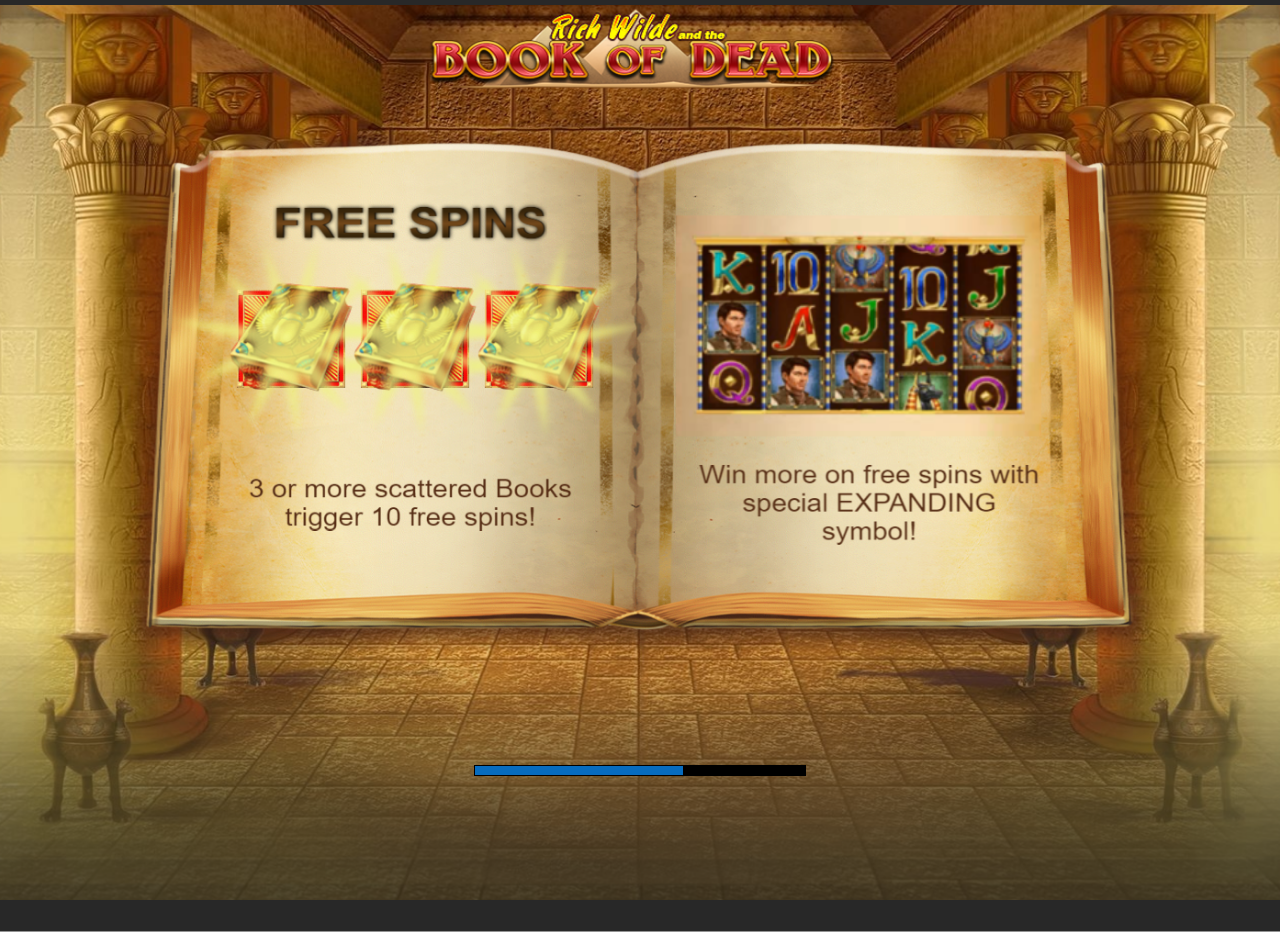
<file: index.html>
<!DOCTYPE html>
<html lang="en">
    <head>
        <meta http-equiv="content-type" content="text/html; charset=utf-8">
        <meta charset="UTF-8">
        <title>Book-of-dead</title>
        <style>
            body {
                padding: 0px;
            }

            @media screen and (orientation: landscape) {
                .loading_text {
                    font-weight: bold;
                    font-size: 40px
                }
            }

            @media screen and (orientation: portrait) {
                .loading_text {
                    font-weight: normal;
                    font-size: 20px
                }
            }

            .fullscreen {
                position: absolute;
                width: 100%;
                height: 100%;
                left: 0;
                top: 0;
            }

            .fixed {
                position: fixed;
                display: none;
            }

            button#home {
                bottom: 50px;
                left: 50px;
                width: 80px;
                height: 80px;
                background-image: url(assets/sprites/ui/home.png);
                background-size: cover;
                border-radius: 50%;
                border: none;
            }

            button#menu {
                bottom: 50px;
                right: 50px;
                width: 80px;
                height: 80px;
                background-image: url(assets/sprites/ui/menu.png);
                background-size: cover;
                border-radius: 50%;
                border: none;
            }

            button#sound {
                bottom: 50px;
                right: 50px;
                width: 80px;
                height: 80px;
                background-image: url(assets/sprites/ui/sound_on.png);
                background-size: cover;
                border-radius: 50%;
                border: none;
            }

            button#home:focus, button#menu:focus, button#sound:focus {
                outline: none;
            }

            .footer {
                position: fixed;
                bottom: 0%;
                width: 100%;
                height: 30px;
                background-color: #222;
                color: #fff;
                font-size: 25px;
                padding: 5px 0px;
            }

            .col-3, .col-6 {
                display: inline-block;
                margin: 0px;
            }

            .col-3 {
                width: 24%;
            }

            .col-6 {
                width: 50%;
            }

        </style>
        <script type="text/javascript" src="assets/js/jquery-1.12.2.min.js"></script>

        <script src="App/settings.js"></script>
        <script>Settings["game-code-url"] = false;</script>

        <script src="App/jquery-3.4.1.js"></script>

        <script src="App/Libs/Broadcast/Broadcast.js"></script>

        <script src="App/Libs/Dust/dust.js"></script>

        <script src="App/Libs/Pixi.Classes/Mraid.js"></script>

        <script src="App/Libs/Platform/platform.js"></script>

        <script src="App/Libs/WebFont/webfont.js"></script>

        <script src="App/Libs/Pixi.Classes/Loader.js"></script>

        <!--script src="App/Loader.js"></script-->

        <script src="App/Libs/Pixi/4.7.1-ga-ready/pixi.js"></script>

        <script src="App/Libs/Pixi/pixi-sound.js"></script>

        <script src="App/Libs/Pixi/pixi-filters.js"></script>

        <script src="App/Libs/Underscore/underscore-min.js"></script>

        <script src="App/Libs/GreenSock/1.20.4/TweenLite.js"></script>

        <script src="App/Libs/GreenSock/1.20.4/easing/EasePack.js"></script>

        <script src="App/Libs/gown/gown.js"></script>
        <script>
            var aeonTheme = new GOWN.ThemeParser("App/Libs/gown/theme/aeon_desktop.json");
            aeonTheme.once(GOWN.Theme.COMPLETE, () => {}, this);
            var menuTheme = new GOWN.ThemeParser("App/Libs/gown/theme/menuStyle.json");
            menuTheme.once(GOWN.Theme.COMPLETE, () => {}, this);
            GOWN.loader.load();
        </script>

        <script src="App/Libs/Pixi.Classes/Class.js"></script>

        <script src="App/Libs/Pixi.Classes/Game.js"></script>

        <script src="App/Libs/Pixi.Classes/Game.Pixi.js"></script>

        <script src="App/Libs/Pixi.Classes/Screen.js"></script>

        <script src="App/Libs/Pixi.Classes/Screen.Pixi.js"></script>

        <script src="App/Libs/Pixi.Classes/Screen.Tween.js"></script>

        <script src="App/Libs/Pixi.Classes/Screen.Emitter.js"></script>

        <script src="App/Libs/Pixi.Classes/Screen.Text.js"></script>

        <script src="App/Libs/Pixi.Classes/Screen.Underscore.js"></script>

        <!--<script src="App/Libs/Progressbar/progressbar.js"></script>-->

        <script src="Math/Slots/Escalibur.js"></script>

        <script src="App/App.js"></script>

        <script src="App/Screens/CallToAction.js"></script>

        <script src="App/Screens/Gameplay.js"></script>

        <script src="App/Screens/Tutorial.js"></script>
    </head>
    <body>
        <!-- <button id="home" class="fixed"></button> -->
        <button id="menu" class="fixed"></button>
        <button id="sound" class="fixed"></button>

        <div id="footer" class="footer text-center" style="display: none;">
            <div class="col-3"></div>
            <div class="col-6" style="text-align: center;">
                <span>Balance:&nbsp;</span>
                <span id="balance_value" style="text-align: left;">10000</span>
                &nbsp;&nbsp;&nbsp;
                <span>Bet:&nbsp;</span>
                <span id="bet_value" style="text-align: left;">20</span>
            </div>
            <div class="col-3" style="text-align: left;">
                <span>Win:&nbsp;</span>
                <span id="win_value" style="text-align: left;"></span>
            </div>
        </div>

    </body>
</html>
</file>
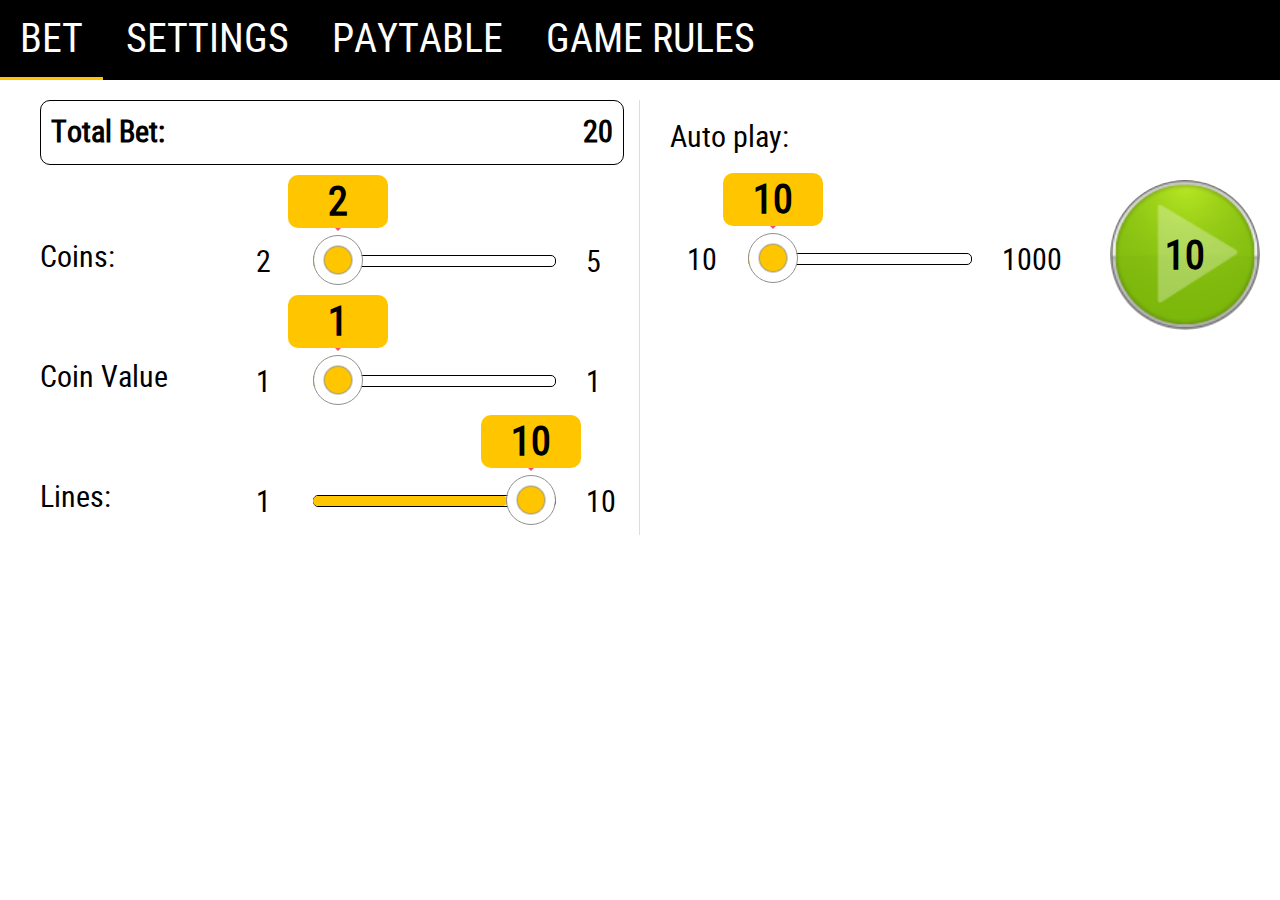
<file: assets/settings.html>
<html>
	<head>
		<meta charset="utf-8">
		<title>Settings</title>
		<link href="bootstrap/bootstrap.css" rel="stylesheet">
		<link href="js/ion.rangeslider/css/ion.rangeSlider.css" rel="stylesheet" type="text/css" />
        <link href="js/ion.rangeslider/css/ion.rangeSlider.skinFlat.css" rel="stylesheet" type="text/css" />
        <link href="../Fonts/ROBOTO_CONDENSED_REGULAR.css" rel="stylesheet" type="text/css" />
		<style>
			body {
				font-family: "ROBOTO_CONDENSED_REGULAR";
				padding: 0px;
			}

			.fullscreen {
				position: absolute;
				left: 0;
				top: 0;
				width: 100%;
				height: 100%;
				padding: 0;
				margin: 0;
			}

			.tab {
				background-color: #fff;
				padding: 0px;
				margin: 0px;
			}

			.tab-nav {
				background-color: #000;
			}

			.tab-nav ul {
				margin: 0;
				padding: 0;
			}

			.tab-nav ul li {
				display: inline-block;
				list-style: none;
				margin: 0;
				padding: 10px 20px;
				font-size: 40px;
			}

			.tab-nav ul li.active {
				border-bottom: 3px solid #ffc300;
			}

			.tab-nav ul li a {
				text-decoration: none;
				color: #fff;
			}

			.tab-content {
				overflow-x: hidden;
				overflow-y: auto;
				color: #000;
				font-family: 'ROBOTO_CONDENSED_REGULAR';
				font-weight: bold;
			}

			.pull-right {
				float: right;
			}

			.pull-left {
				float: left;
			}

			#auto_play_btn {
				position: absolute;
				right: 20px;
				top: 100px;
				width: 150px;
				height: 150px;
				border-radius: 50%;
				border: none;
				color: #000;
				font-size: 40px;
				background-image: url(sprites/ui/auto_play.png);
				background-size: cover;
				font-weight: bold;
			}

			#auto_play_btn:focus {
				outline: none;
			}

			button#sound {
				float: right;
				width: 160px;
				height: 80px;
				background-image: url(sprites/ui/on.png);
				background-size: cover;
				background-color: #fff;
				border: none;
			}

			button#sound:focus {
				outline: none;
			}

			#paytable {
				background: url(settings/paytablebg.jpg) no-repeat center center;
				background-size: cover;
				border: 2px solid #000;
				margin: 0px;
			}

			#game_rule {
				padding: 20px;
			}

			#game_rule h1 {
				font-weight: bold;
				font-size: 80px;
			}

			#game_rule h2 {
				color: #8f1c18;
				font-style: italic;
				font-size: 70px;
			}

			#game_rule p {
				padding: 10px;
				font-size: 50px;
			}

		</style>
		<script src="js/jquery-1.12.2.min.js" type="text/javascript"></script>
		<script src="bootstrap/bootstrap.min.js" type="text/javascript"></script>
        <script src="js/ion.rangeslider/js/ion.rangeSlider.js" type="text/javascript"></script>
        <script src="js/components-ion-sliders.js" type="text/javascript"></script>
	</head>
	<body>
		<div class="fullscreen">
			<div class="tab" id="menu">
				<div class="tab-nav">
					<ul>
						<li class="active"><a href="bet">BET</a></li>
						<li><a href="settings">SETTINGS</a></li>
						<li><a href="paytable">PAYTABLE</a></li>
						<li><a href="game_rule">GAME RULES</a></li>
					</ul>
				</div>
				<div class="tab-content" style="position: relative;">
					<div id="bet" style="font-size: 30px; padding: 20px 40px;">
						<div class="row">
							<div class="col-sm-6 col-md-6" style="border-right: 1px solid #ddd;">
								<p style="border: 1px solid #000; border-radius: 10px; padding: 10px;">
									<span>Total Bet:</span>
									<span class="pull-right" id="total_bet_value">50</span>
								</p>
								<div class="row">
									<div class="col-sm-4">
										<h2 style="margin-top: 65px;">Coins:</h2>
									</div>
									<div class="col-sm-8">
										<div class="row">
											<div class="col-sm-2 text-center">
												<h2 style="margin-top: 70px;">2</h2>
											</div>
											<div class="col-sm-8">
												<input id="coins" type="text" /> 
											</div>
											<div class="col-sm-1 text-center">
												<h2 style="margin-top: 70px;">5</h2>
											</div>
										</div>
									</div>
								</div>
								<div class="row">
									<div class="col-sm-4">
										<h2 style="margin-top: 65px;">Coin Value</h2>
									</div>
									<div class="col-sm-8">
										<div class="row">
											<div class="col-sm-2 text-center">
												<h2 style="margin-top: 70px;">1</h2>
											</div>
											<div class="col-sm-8">
												<input id="coin_value" type="text" /> 
											</div>
											<div class="col-sm-1 text-center">
												<h2 style="margin-top: 70px;">1</h2>
											</div>
										</div>
									</div>
								</div>
								<div class="row">
									<div class="col-sm-4">
										<h2 style="margin-top: 65px;">Lines:</h2>
									</div>
									<div class="col-sm-8">
										<div class="row">
											<div class="col-sm-2 text-center">
												<h2 style="margin-top: 70px;">1</h2>
											</div>
											<div class="col-sm-8">
												<input id="lines" type="text" /> 
											</div>
											<div class="col-sm-1 text-center">
												<h2 style="margin-top: 70px;">10</h2>
											</div>
										</div>
									</div>
								</div>
							</div>
							<div class="col-sm-6 col-md-6" style="padding-left: 30px;">
								<div class="row" style="margin-bottom: 10px;">
									<div class="col-sm-12">
										<h2>Auto play:</h2>
									</div>
								</div>
								<div class="col-sm-8">
									<div class="row">
										<div class="col-sm-2 text-center">
											<h2 style="margin-top: 70px;">10</h2>
										</div>
										<div class="col-sm-8">
											<input id="auto_play" type="text" /> 
										</div>
										<div class="col-sm-1 text-center">
											<h2 style="margin-top: 70px;">1000</h2>
										</div>
									</div>
								</div>
							</div>
						</div>
						<button id="auto_play_btn">10</button>
					</div>
					<div id="settings">
						<div class="row">
							<div class="col-sm-12" style="font-size: 30px; padding: 50px;">
								<img src="sprites/ui/sound.png">
								<span><b>Sound</b></span>
								<button id="sound"></button>
							</div>
						</div>
					</div>
					<div id="paytable" style="font-size: 30px;">
						<h1 class="text-center" style="color: #ffa80c; text-shadow: 2px 2px 5px #000; font-size: 100px; margin: 60px;">
							<b>FREE SPINS</b>
						</h1>
						<div class="text-center" style="margin:50px 10px;">
							<img src="settings/scatter.png" width="20%">
							<img src="settings/scatter.png" width="20%">
							<img src="settings/scatter.png" width="20%">
						</div>
						<p class="text-center">3 or more scattered Books trigger 10 free spins!</p>
						<P class="text-center">
							The Book is WILD! It can substitute for any other symbol to form a winning combo.
							<br/>The Book is also a SCATTER and will pay anywhere on the reels.
						</P>
						<div class="row" style="margin: 50px 30px; border-bottom: 1px solid #aaa;">
							<div class="col-sm-6">
								<p class="text-center">
									Scatter wins are multiplied by the total bet staked and are added to the payline wins.
								</p>
							</div>
							<div class="col-sm-6">
								<div class="row">
									<div class="col-sm-6">
										<img src="settings/scatter.png" width="80%">
									</div>
									<div class="col-sm-6">
										<div style="margin-bottom: 30px;">
											<span style="color: #ffa80c; font-size: 40px; margin-right: 30px; text-shadow: 2px 2px 5px #000;">5</span>
											<span style="font-size: 40px;">200</span>
										</div>
										<div style="margin-bottom: 30px;">
											<span style="color: #ffa80c; font-size: 40px; margin-right: 30px; text-shadow: 2px 2px 5px #000;">4</span>
											<span style="font-size: 40px;">20</span>
										</div>
										<div style="margin-bottom: 30px;">
											<span style="color: #ffa80c; font-size: 40px; margin-right: 30px; text-shadow: 2px 2px 5px #000;">3</span>
											<span style="font-size: 40px;">2</span>
										</div>
									</div>
								</div>
							</div>
						</div>
						<div class="text-center" style="padding: 30px 10px; border-bottom: 1px solid #ccc;">
							<p>
								A special EXPANDING SYMBOL is randomly chosen to help you win more on free spins. Watch it expand to cover the reel when more prizes are in store! Symbols can appear anywhere along an active line win!
							</p>
							<div>
								<img src="settings/symbol_panel.png" width="50%">
							</div>
						</div>
						<div class="row" style="border-bottom: 1px solid #ddd;">
							<div class="col-sm-12">
								<h1 class="text-center" style="color: #ffa80c; text-shadow: 2px 2px 5px #000; font-size: 60px; margin: 60px;">
									<b>WIN UP TO 250000 COINS!</b>
								</h1>
								<div class="row">
									<div class="col-sm-2">
									</div>
									<div class="col-sm-2">
										<img src="settings/S09BaseGame.png" width="100%">
										<div style="padding-left: 20px;">
											<p>
												<span style="color: #ffa80c; text-shadow: 2px 2px 5px #000; margin-right: 30px;">5</span>
												<span>5000</span>
											</p>
											<p>
												<span style="color: #ffa80c; text-shadow: 2px 2px 5px #000; margin-right: 30px;">4</span>
												<span>1000</span>
											</p>
											<p>
												<span style="color: #ffa80c; text-shadow: 2px 2px 5px #000; margin-right: 30px;">3</span>
												<span>100</span>
											</p>
											<p>
												<span style="color: #ffa80c; text-shadow: 2px 2px 5px #000; margin-right: 30px;">2</span>
												<span>10</span>
											</p>
										</div>
									</div>
									<div class="col-sm-2">
										<img src="settings/S08BaseGame.png" width="100%">
										<div style="padding-left: 50px;">
											<p>
												<span>2000</span>
											</p>
											<p>
												<span>400</span>
											</p>
											<p>
												<span>40</span>
											</p>
											<p>
												<span>5</span>
											</p>
										</div>
									</div>
									<div class="col-sm-2">
										<img src="settings/S07BaseGame.png" width="100%">
										<div style="padding-left: 50px;">
											<p>
												<span>750</span>
											</p>
											<p>
												<span>100</span>
											</p>
											<p>
												<span>30</span>
											</p>
											<p>
												<span>5</span>
											</p>
										</div>
									</div>
									<div class="col-sm-2">
										<img src="settings/S06BaseGame.png" width="100%">
										<div style="padding-left: 50px;">
											<p>
												<span>750</span>
											</p>
											<p>
												<span>100</span>
											</p>
											<p>
												<span>30</span>
											</p>
											<p>
												<span>5</span>
											</p>
										</div>
									</div>
									<div class="col-sm-2">
									</div>
								</div>
								<div class="row">
									<div class="col-sm-1">
									</div>
									<div class="col-sm-2">
										<img src="settings/S05BaseGame.png" width="100%">
										<div style="padding-left: 20px;">
											<p>
												<span style="color: #ffa80c; text-shadow: 2px 2px 5px #000; margin-right: 30px;">5</span>
												<span>150</span>
											</p>
											<p>
												<span style="color: #ffa80c; text-shadow: 2px 2px 5px #000; margin-right: 30px;">4</span>
												<span>40</span>
											</p>
											<p>
												<span style="color: #ffa80c; text-shadow: 2px 2px 5px #000; margin-right: 30px;">3</span>
												<span>5</span>
											</p>
										</div>
									</div>
									<div class="col-sm-2">
										<img src="settings/S04BaseGame.png" width="100%">
										<div style="padding-left: 50px;">
											<p>
												<span>150</span>
											</p>
											<p>
												<span>40</span>
											</p>
											<p>
												<span>5</span>
											</p>
										</div>
									</div>
									<div class="col-sm-2">
										<img src="settings/S03BaseGame.png" width="100%">
										<div style="padding-left: 50px;">
											<p>
												<span>100</span>
											</p>
											<p>
												<span>25</span>
											</p>
											<p>
												<span>5</span>
											</p>
										</div>
									</div>
									<div class="col-sm-2">
										<img src="settings/S02BaseGame.png" width="100%">
										<div style="padding-left: 50px;">
											<p>
												<span>100</span>
											</p>
											<p>
												<span>25</span>
											</p>
											<p>
												<span>5</span>
											</p>
										</div>
									</div>
									<div class="col-sm-2">
										<img src="settings/S01BaseGame.png" width="100%">
										<div style="padding-left: 50px;">
											<p>
												<span>100</span>
											</p>
											<p>
												<span>25</span>
											</p>
											<p>
												<span>5</span>
											</p>
										</div>
									</div>
									<div class="col-sm-1">
									</div>
								</div>
							</div>
						</div>
						<div class="row" style="padding: 30px 10px;">
							<div class="col-sm-12">
								<div class="row" style="margin-bottom: 30px;">
									<div class="col-sm-1"></div>
									<div class="col-sm-2">
										<span>1</span>
										<img src="settings/payline_1.png" width="80%">
									</div>
									<div class="col-sm-2">
										<span>2</span>
										<img src="settings/payline_2.png" width="80%">
									</div>
									<div class="col-sm-2">
										<span>3</span>
										<img src="settings/payline_3.png" width="80%">
									</div>
									<div class="col-sm-2">
										<span>4</span>
										<img src="settings/payline_4.png" width="80%">
									</div>
									<div class="col-sm-2">
										<span>5</span>
										<img src="settings/payline_5.png" width="80%">
									</div>
									<div class="col-sm-1"></div>
								</div>
								<div class="row" style="margin-bottom: 30px;">
									<div class="col-sm-1"></div>
									<div class="col-sm-2">
										<span>6</span>
										<img src="settings/payline_6.png" width="80%">
									</div>
									<div class="col-sm-2">
										<span>7</span>
										<img src="settings/payline_7.png" width="80%">
									</div>
									<div class="col-sm-2">
										<span>8</span>
										<img src="settings/payline_8.png" width="80%">
									</div>
									<div class="col-sm-2">
										<span>9</span>
										<img src="settings/payline_9.png" width="80%">
									</div>
									<div class="col-sm-2">
										<span>10</span>
										<img src="settings/payline_10.png" width="80%">
									</div>
									<div class="col-sm-1"></div>
								</div>
							</div>								
							<p class="text-center">
								All wins multiplied by bet staked per line expect for SCATTERS.</br>
								All wins pay left to right expect SCATTERS which pay any.<br />
								Only highest win paid per selected lin.
							</p>
						</div>
					</div>
					<div id="game_rule" style="font-size: 30px;">
						<h1>
							Book of Dead<br />
							Unfinished Games
						</h1>
						<p>
							If your game round is disrupted, all game information and placed bets are stored until you re-ope the game. You may continue your unfinished rounded from the point of interruption. Malfunction voids all pays and plays.
						</p>
						<h1>
							Information
						</h1>
						<p>
							Payline wins occur on the number of selected paylines, according to the information in the paytable and game rules. When winning on multiple paylines in a single game round, all winnings are added together. All winnings from Features (such as Free Spins), Bonus Games and/or Scatters (if applicable) are also added to payline wins. All winning combinations are paid out at the end of a game round. Free Spin features are played with the same bet and same number of selected lines as the game round that triggered the feature - unless otherwise stated. The bet cannot be changed during a currently running game round. Please refer to the game rules for more information.
						</p>
						<h1>
							Game Rules
						</h1>
						<p>
							Book of Dead is a 5-reel video slot game that brings the daring adventure, Rich Wilde, face to face with Anubis and other formidable symbols from Ancient Egypt! Up to 10 lines can be activated, lines are numbered and always activated in numerical order(1, 2, 3, 4, etc.).
						</p>
						<p>
							The Book symbol acts as both a wild symbol and a scatter symbol. As a wild symbol, the Book can subsititute for any other reel symbol to help comprise winning combinations.</p>
						</p>
						<p>	
							As a scatter symbol, three or more Books that appear in any positions on any reels result in a prize. In addition, a sequence of ten free spins is triggered. On any free spin, three scattered Books will extend the free-spin sequence by an additional ten free spins until the maximum prize amount is won!
						</p>
						<p>	
							Before a free spin sequence begins, an ordinary symbol is randomly chosen to act as a special expanding symbol during the entire free-spin sequence. After prizes for regular winning combinations have been recognized, the speical symbol will expand only when additional prized can be awareded along active paylines for winning combinations. Expanded symbols do not need to appear adjacent to each other to result in a winning combination.
						</p>	
						<p>	
							The game also features an optional Gamble round that provides an opportunity to multiply the total prize on any spin in the main game by correctly guessing the color or suit of a hidden card. The Gamble round can be played up to fivetimes in a row.
						</p>
						<h1>
							Actions
						</h1>
						<h2>
							Paytable
						</h2>
						<p>
							- open the menu and navigate to the Paytable page to review the features and payouts of the game.
						</p>
						<h2>
							Auto Play
						</h2>
						<p>
							- You can enable/disable the Auto Play feature in the menu. In Auto Play mode, a number of consecutive games rounds are initiated automatically using your current bet settings. The Auto Play mode is automatically disabled depending on your settings or if your balance becomes too low.
						</p>
						<h2>
							Fast Play
						</h2>
						<p>
							- Toggle on for a significantly faster gameplay.
						</p>
						<h2>
							Spin
						</h2>
						<p>
							-Starts the round by spinning the reels.
						</p>
						<h2>
							Stop(During reel spins)
						</h2>
						<p>
							- Tap andwhere to stop the spinning reels more quickly.
						</p>
					</div>
				</div>
			</div>
		</div>

		<script type="text/javascript">
			var Tab = function(src) {
				$("#" + src + ".tab .tab-content").children(":not(:first)").each(function() {
					$(this).hide();
				});
				$("#" + src + ".tab").on("click", ".tab-nav ul li a", function(e) {
					e.preventDefault();
					$(this).parent().siblings().removeClass("active");
					$(this).parent().addClass("active");
					$("#" + src + ".tab .tab-content").children().hide();
					$("#" + $(this).attr("href")).show();
				});
			};

			$(function() {

				parent.settings_sound_button = $("button#sound");

				var total_bet = function() {
					return parent.lines * parent.coins * parent.coin_value;
				};

				var show_total_bet = function() {
					$("#total_bet_value").text(total_bet());
					$("#bet_value").text(total_bet());
					parent.show_bet(total_bet());
					if (parent.App.Gameplay.lines) parent.App.Gameplay.lines.value = parent.lines;
					if (parent.App.Gameplay.levels) parent.App.Gameplay.levels.value = parent.coins;
					if (parent.App.Gameplay.coins) parent.App.Gameplay.coins.value = parent.coin_value;

					if (parent.App.Gameplay.bet) parent.App.Gameplay.bet.amount = total_bet();

				};

				Tab("menu");
				$("input#coins").on('change', function() {
					parent.coins = $(this).val();
					show_total_bet();
				});
				$("input#coin_value").on('change', function() {
					parent.coin_value = $(this).val();
					show_total_bet();
				});
				$("input#lines").on('change', function() {
					parent.lines = $(this).val();
					show_total_bet();
				});
				$("input#auto_play").on('change', function() {
					parent.auto_play = $(this).val();
					$("#auto_play_btn").text(parent.auto_play.toString());
					show_total_bet();
				});
				$("button#auto_play_btn").on('click', function() {
					parent.hide_game_settings_dialog();
					if (parent.App.Gameplay.state !== 'ready') return;
			        parent.App.Gameplay.current_auto_amount = parent.auto_play;
			        parent.App.Gameplay.total_auto_amount = this.current_auto_amount;
			        parent.App.Gameplay.refreshAutoItemBack(parent.auto_play);
			        parent.App.Gameplay.buttonHandleAutoStartButton();
				});

				// init
				parent.coins = 2;
				parent.coin_value = 1;
				parent.lines = 10;
				parent.auto_play = 10;
				parent.sound = true;

				show_total_bet();

				$("#auto_play_btn").text('10');

				$("button#sound").click(function() {
					if (parent.sound) {
						$(this).css("background-image", "url(sprites/ui/off.png)");
						parent.sound = false;
					} else {
						$(this).css("background-image", "url(sprites/ui/on.png)");
						parent.sound = true;
					}
					parent.App.Gameplay.buttonHandlerAudioSet();
				});
			});
		</script>

	</body>
</html>
</file>
<file: assets/js/ion.rangeslider/css/ion.rangeSlider.css>
/* Ion.RangeSlider
// css version 2.0.3
// © 2013-2014 Denis Ineshin | IonDen.com
// ===================================================================================================================*/

/* =====================================================================================================================
// RangeSlider */

.irs {
    position: relative; display: block;
    -webkit-touch-callout: none;
    -webkit-user-select: none;
     -khtml-user-select: none;
       -moz-user-select: none;
        -ms-user-select: none;
            user-select: none;
}
    .irs-line {
        position: relative; display: block;
        overflow: hidden;
        outline: none !important;
    }
        .irs-line-left, .irs-line-mid, .irs-line-right {
            position: absolute; display: block;
            top: 0;
        }
        .irs-line-left {
            display: none;
            left: 0; width: 11%;
        }
        .irs-line-mid {
            left: 0%; width: 100%;
        }
        .irs-line-right {
            display: none;
            right: 0; width: 11%;
        }

    .irs-bar {
        position: absolute; display: block;
        left: 0; width: 0;
    }
        .irs-bar-edge {
            position: absolute; display: block;
            top: 0; left: 0;
        }

    .irs-shadow {
        position: absolute; display: none;
        left: 0; width: 0;
    }

    .irs-slider {
        position: absolute; display: block;
        cursor: default;
        z-index: 1;
    }
        .irs-slider.single {

        }
        .irs-slider.from {

        }
        .irs-slider.to {

        }
        .irs-slider.type_last {
            z-index: 2;
        }

    .irs-min {
        position: absolute; display: block;
        left: 0;
        cursor: default;
    }
    .irs-max {
        position: absolute; display: block;
        right: 0;
        cursor: default;
    }

    .irs-from, .irs-to, .irs-single {
        position: absolute; display: block;
        top: 0; left: 0;
        cursor: default;
        white-space: nowrap;
    }

.irs-grid {
    position: absolute; display: none;
    bottom: 0; left: 0;
    width: 100%; height: 20px;
}
.irs-with-grid .irs-grid {
    display: block;
}
    .irs-grid-pol {
        position: absolute;
        top: 0; left: 0;
        width: 1px; height: 8px;
        background: #000;
    }
    .irs-grid-pol.small {
        height: 4px;
    }
    .irs-grid-text {
        position: absolute;
        bottom: 0; left: 0;
        white-space: nowrap;
        text-align: center;
        font-size: 9px; line-height: 9px;
        padding: 0 3px;
        color: #000;
    }

.irs-disable-mask {
    position: absolute; display: block;
    top: 0; left: -1%;
    width: 102%; height: 100%;
    cursor: default;
    background: rgba(0,0,0,0.0);
    z-index: 2;
}
.irs-disabled {
    opacity: 0.4;
}
.lt-ie9 .irs-disabled {
    filter: alpha(opacity=40);
}


.irs-hidden-input {
    position: absolute !important;
    display: block !important;
    top: 0 !important;
    left: 0 !important;
    width: 0 !important;
    height: 0 !important;
    font-size: 0 !important;
    line-height: 0 !important;
    padding: 0 !important;
    margin: 0 !important;
    outline: none !important;
    z-index: -9999 !important;
    background: none !important;
    border-style: solid !important;
    border-color: transparent !important;
}
</file>
<file: assets/js/ion.rangeslider/css/ion.rangeSlider.skinFlat.css>
/* Ion.RangeSlider, Flat UI Skin
// css version 2.0.3
// © Denis Ineshin, 2014    https://github.com/IonDen
// ===================================================================================================================*/

/* =====================================================================================================================
// Skin details */

.irs-line-mid,
.irs-line-left,
.irs-line-right,
.irs-bar,
.irs-bar-edge,
.irs-slider {
    background: url(../img/sprite-skin-flat.png) repeat-x;
}

.irs {
    height: 120px;
    font-weight: bold;
}
.irs-with-grid {
    height: 60px;
}
.irs-line {
    height: 20px; top: 80px;
}
    .irs-line-left {
        display: none;
        height: 12px;
        background-position: 0 -30px;
        border-bottom-left-radius: 3px;
        border-top-left-radius: 3px;
    }
    .irs-line-mid {
        height: 12px;
        background-position: 0 0;
        border: 1px solid #000;
        border-radius: 5px;
    }
    .irs-line-right {
        display: none;
        height: 12px;
        background-position: 100% -30px;
        border-bottom-right-radius: 3;
        border-top-right-radius: 3px;
    }

.irs-bar {
    height: 10px; top: 81px;
    background-position: 0 -60px;
    border-radius: 5px;
}
    .irs-bar-edge {
        display: none;
        top: 80px;
        height: 20px; width: 9px;
        background-position: 0 -90px;
    }

.irs-shadow {
    height: 3px; top: 34px;
    background: #000;
    opacity: 0.25;
}
.lt-ie9 .irs-shadow {
    filter: alpha(opacity=25);
}

.irs-slider {
    width: 50px; height: 50px;
    top: 60px;
    background-image: url(../img/slider.png);
    background-size: cover;
    border-radius: 50%;
    border: 1px solid #8f8f8f;
    /*background-position: 0 -120px;*/
}

.irs-slider.state_hover, .irs-slider:hover {
    /*background-position: 0 -150px;*/
}

.irs-min, .irs-max {
    display: none;
    color: #999;
    font-size: 40px; line-height: 1.333;
    text-shadow: none;
    top: 0; padding: 1px 3px;
    background: #e1e4e9;
    -moz-border-radius: 4px;
    border-radius: 4px;
}

.irs-from, .irs-to, .irs-single {
    color: #000;
    font-size: 40px; line-height: 1.333;
    text-shadow: none;
    /*padding: 0px 10px;*/
    background: #ffc600;
    -moz-border-radius: 4px;
    border-radius: 10px;
    max-width: 100px;
    min-width: 100px;
    text-align: center;
}

.irs-from:after, .irs-to:after, .irs-single:after {
    position: absolute; display: block; content: "";
    bottom: -6px; left: 50%;
    width: 0; height: 0;
    margin-left: -3px;
    overflow: hidden;
    border: 3px solid transparent;
    border-top-color: #ed5565;
}

.irs-grid-pol {
    background: #e1e4e9;
}
.irs-grid-text {
    color: #999;
}

.irs-disabled {
}
</file>
<file: Fonts/ROBOTO_CONDENSED_REGULAR.css>
@font-face {
    font-family: 'ROBOTO_CONDENSED_REGULAR';
    font-style: normal;
    font-weight: normal;
    src: url('ROBOTO_CONDENSED_REGULAR.woff') format('woff');
}
</file>
